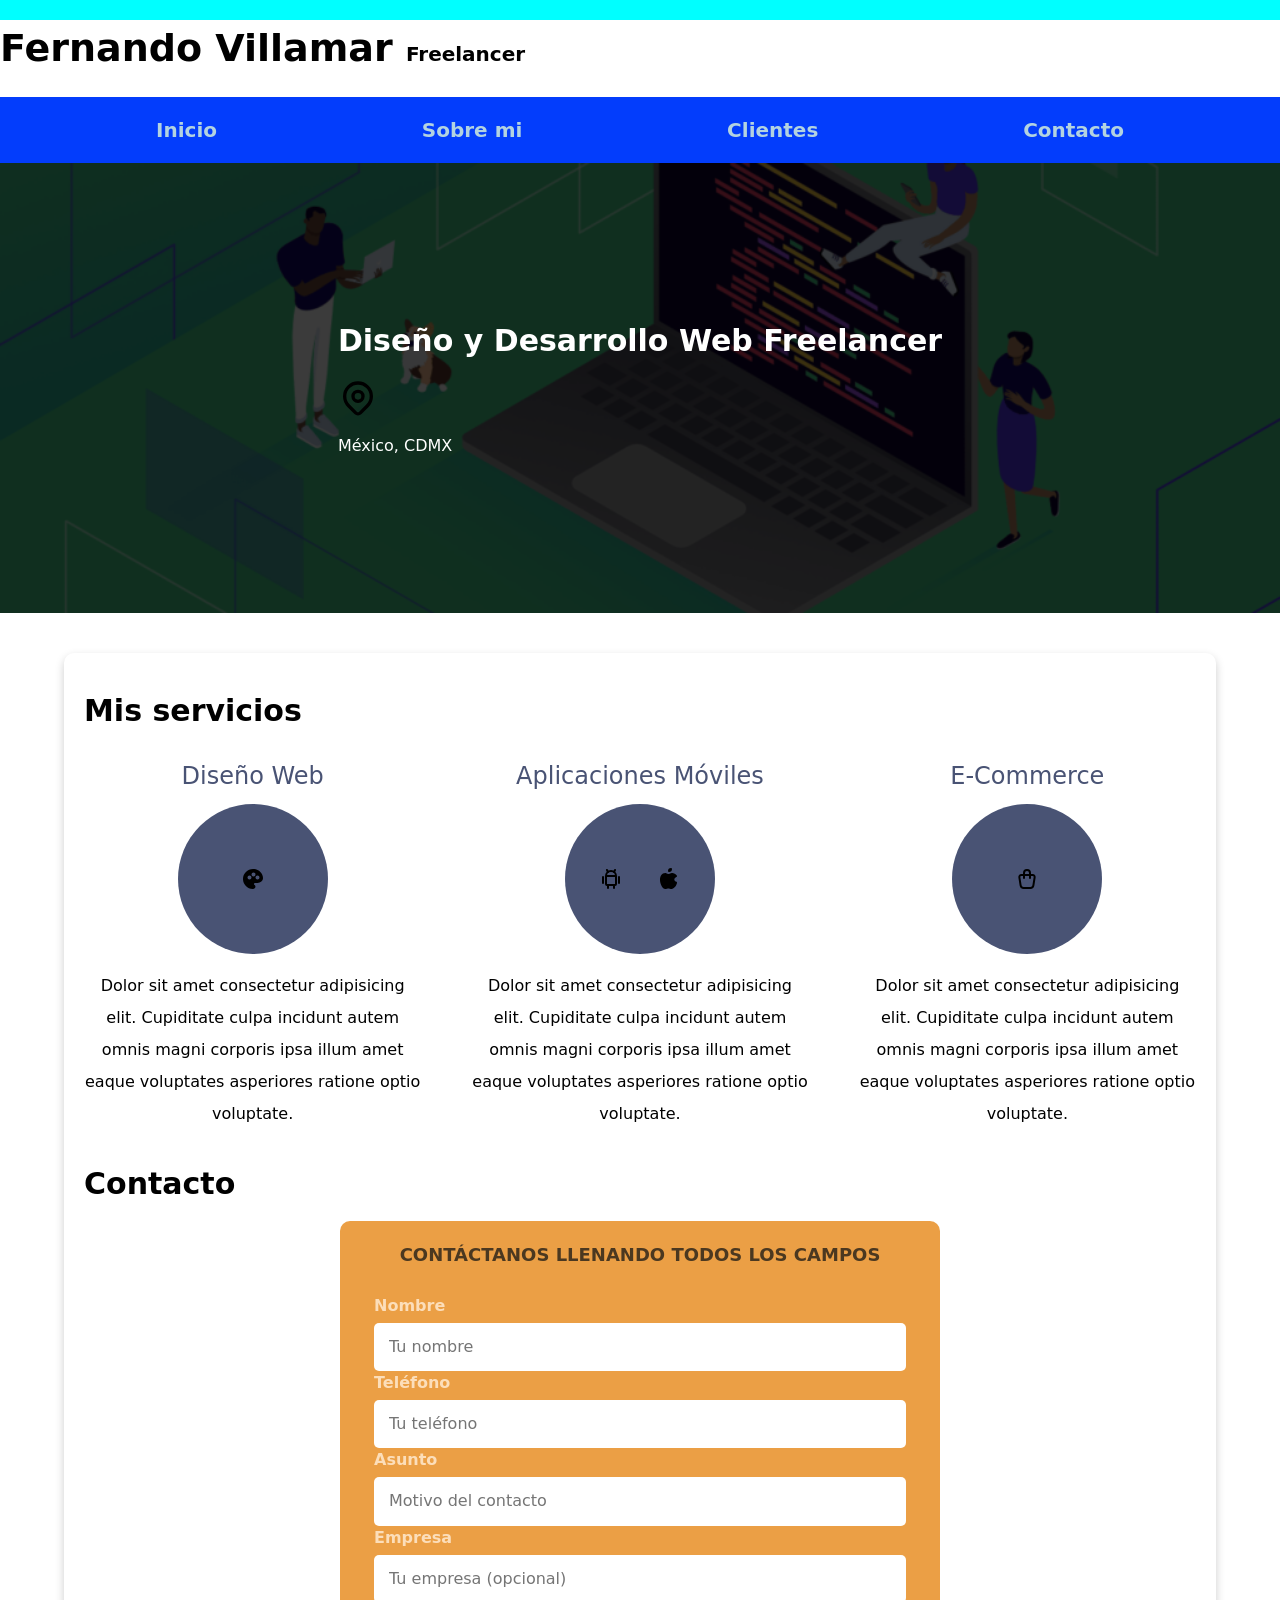
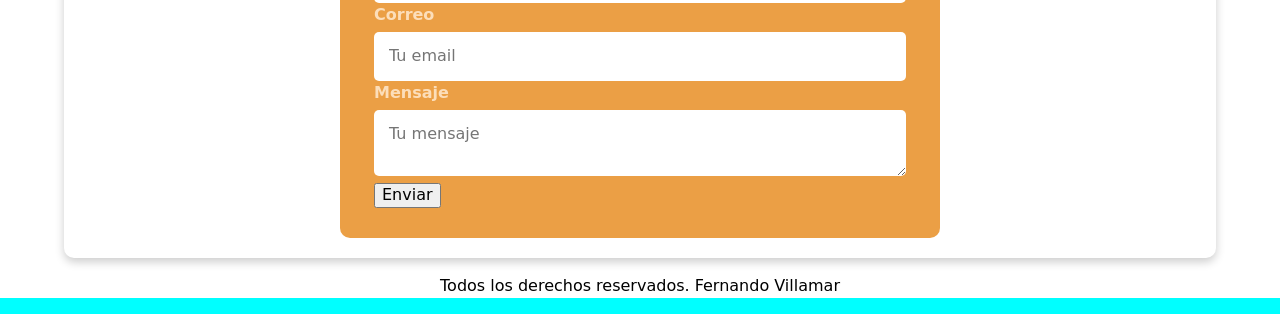
<file: index.html>
<!DOCTYPE html>
<html lang="en">
<head>
  <meta charset="UTF-8" />
  <meta name="viewport" content="width=device-width, initial-scale=1.0" />

  <link rel="stylesheet" href="normalize.css" />
  <link rel="stylesheet" href="cas.css" />

  <title>Diseñador Freelancer</title>
</head>

<body>
  <header>
    <h1 class="titulo">Fernando Villamar <span>Freelancer</span></h1>
  </header>

  <div class="nav-bg">
    <nav class="navegacion-principal contenedor">
      <a href="17_nosotros.html">Inicio</a>
      <a href="#">Sobre mi</a>
      <a href="#">Clientes</a>
      <a href="https://www.instagram.com/vlfercho?igsh=Y3FkZ3d2bXoyY3Bs" target="_blank" rel="noopener">Contacto</a>
    </nav>
  </div>

  <section class="hero">
    <div class="contenido-hero">
      <h2>Diseño y Desarrollo Web Freelancer</h2>
      <div class="ubicacion">
        <svg xmlns="http://www.w3.org/2000/svg" width="40" height="40" viewBox="0 0 24 24" fill="none" stroke="currentColor" stroke-width="2" stroke-linecap="round" stroke-linejoin="round" class="icon icon-tabler icons-tabler-outline icon-tabler-map-pin"><path stroke="none" d="M0 0h24v24H0z" fill="none"/><path d="M9 11a3 3 0 1 0 6 0a3 3 0 0 0 -6 0" /><path d="M17.657 16.657l-4.243 4.243a2 2 0 0 1 -2.827 0l-4.244 -4.243a8 8 0 1 1 11.314 0" /></svg>
      </div>
      <p>México, CDMX</p>
    </div>
  </section>

  <main class="contenedor-shadow">
    <h2>Mis servicios</h2>
    <div class="servicios">
      <section class="servicio">
        <h3>Diseño Web</h3>
        <div class="iconos">
          <svg xmlns="http://www.w3.org/2000/svg" width="24" height="24" viewBox="0 0 24 24" fill="currentColor" class="icon icon-tabler icons-tabler-filled icon-tabler-palette"><path stroke="none" d="M0 0h24v24H0z" fill="none"/><path d="M12 2c5.498 0 10 4.002 10 9c0 1.351 -.6 2.64 -1.654 3.576c-1.03 .914 -2.412 1.424 -3.846 1.424h-2.516a1 1 0 0 0 -.5 1.875a1 1 0 0 1 .194 .14a2.3 2.3 0 0 1 -1.597 3.99l-.156 -.009l.068 .004l-.273 -.004c-5.3 -.146 -9.57 -4.416 -9.716 -9.716l-.004 -.28c0 -5.523 4.477 -10 10 -10m-3.5 6.5a2 2 0 0 0 -1.995 1.85l-.005 .15a2 2 0 1 0 2 -2m8 0a2 2 0 0 0 -1.995 1.85l-.005 .15a2 2 0 1 0 2 -2m-4 -3a2 2 0 0 0 -1.995 1.85l-.005 .15a2 2 0 1 0 2 -2" /></svg>
        </div>
          <p>Dolor sit amet consectetur adipisicing elit. Cupiditate culpa incidunt autem omnis magni corporis ipsa illum amet eaque voluptates asperiores ratione optio voluptate.</p>
      </section>

      <section class="servicio">
        <h3>Aplicaciones Móviles</h3>
        <div class="iconos">
          <svg xmlns="http://www.w3.org/2000/svg" width="24" height="24" viewBox="0 0 24 24" fill="none" stroke="currentColor" stroke-width="2" stroke-linecap="round" stroke-linejoin="round" class="icon icon-tabler icons-tabler-outline icon-tabler-brand-android"><path stroke="none" d="M0 0h24v24H0z" fill="none"/><path d="M4 10l0 6" /><path d="M20 10l0 6" /><path d="M7 9h10v8a1 1 0 0 1 -1 1h-8a1 1 0 0 1 -1 -1v-8a5 5 0 0 1 10 0" /><path d="M8 3l1 2" /><path d="M16 3l-1 2" /><path d="M9 18l0 3" /><path d="M15 18l0 3" /></svg>
          <svg xmlns="http://www.w3.org/2000/svg" width="24" height="24" viewBox="0 0 24 24" fill="currentColor" class="icon icon-tabler icons-tabler-filled icon-tabler-brand-apple"><path stroke="none" d="M0 0h24v24H0z" fill="none"/><path d="M15.079 5.999l.239 .012c1.43 .097 3.434 1.013 4.508 2.586a1 1 0 0 1 -.344 1.44c-.05 .028 -.372 .158 -.497 .217a4.15 4.15 0 0 0 -.722 .431c-.614 .461 -.948 1.009 -.942 1.694c.01 .885 .339 1.454 .907 1.846c.208 .143 .436 .253 .666 .33c.126 .043 .426 .116 .444 .122a1 1 0 0 1 .662 .942c0 2.621 -3.04 6.381 -5.286 6.381c-.79 0 -1.272 -.091 -1.983 -.315l-.098 -.031c-.463 -.146 -.702 -.192 -1.133 -.192c-.52 0 -.863 .06 -1.518 .237l-.197 .053c-.575 .153 -.964 .226 -1.5 .248c-2.749 0 -5.285 -5.093 -5.285 -9.072c0 -3.87 1.786 -6.92 5.286 -6.92c.297 0 .598 .045 .909 .128c.403 .107 .774 .26 1.296 .508c.787 .374 .948 .44 1.009 .44h.016c.03 -.003 .128 -.047 1.056 -.457c1.061 -.467 1.864 -.685 2.746 -.616l-.24 -.012z" /><path d="M14 1a1 1 0 0 1 1 1a3 3 0 0 1 -3 3a1 1 0 0 1 -1 -1a3 3 0 0 1 3 -3z" /></svg>
        </div>
          <p>Dolor sit amet consectetur adipisicing elit. Cupiditate culpa incidunt autem omnis magni corporis ipsa illum amet eaque voluptates asperiores ratione optio voluptate.</p>
      </section>

      <section class="servicio">
        <h3>E-Commerce</h3>
        <div class="iconos">
          <svg xmlns="http://www.w3.org/2000/svg" width="24" height="24" viewBox="0 0 24 24" fill="none" stroke="currentColor" stroke-width="2" stroke-linecap="round" stroke-linejoin="round" class="icon icon-tabler icons-tabler-outline icon-tabler-shopping-bag"><path stroke="none" d="M0 0h24v24H0z" fill="none"/><path d="M6.331 8h11.339a2 2 0 0 1 1.977 2.304l-1.255 8.152a3 3 0 0 1 -2.966 2.544h-6.852a3 3 0  0 1 -2.965 -2.544l-1.255 -8.152a2 2 0 0 1 1.977 -2.304" /><path d="M9 11v-5a3 3 0 0 1 6 0v5" /></svg>
        </div>
        <p>Dolor sit amet consectetur adipisicing elit. Cupiditate culpa incidunt autem omnis magni corporis ipsa illum amet eaque voluptates asperiores ratione optio voluptate.</p>
      </section>
    </div>

    <section>
      <h2>Contacto</h2>
      <article>
        <form class="formulario">
          <fieldset>
            <legend>Contáctanos llenando todos los campos</legend>

            <div class="campos">
              <label class="campo-label">Nombre</label>
              <input class="input-text" type="text" placeholder="Tu nombre" />
            </div>

            <div class="campos">
              <label class="campo-label">Teléfono</label>
              <input class="input-text" type="tel" placeholder="Tu teléfono" />
            </div>

            <div class="campos">
              <label class="campo-label">Asunto</label>
              <input class="input-text" type="text" placeholder="Motivo del contacto" />
            </div>

            <div class="campos">
              <label class="campo-label">Empresa</label>
              <input class="input-text" type="text" placeholder="Tu empresa (opcional)" />
            </div>

            <div class="campos">
              <label class="campo-label">Correo</label>
              <input class="input-text" type="email" placeholder="Tu email" />
            </div>

            <div class="campos">
              <label class="campo-label">Mensaje</label>
              <textarea class="input-text" placeholder="Tu mensaje"></textarea>
            </div>

            <div >
              <button type="submit">Enviar</button>
            </div>
          </fieldset>
        </form>
      </article>
    </section>
  </main>


  <footer class="footer">
    <p>Todos los derechos reservados. Fernando Villamar</p>
  </footer>
</body>
</html>
</file>
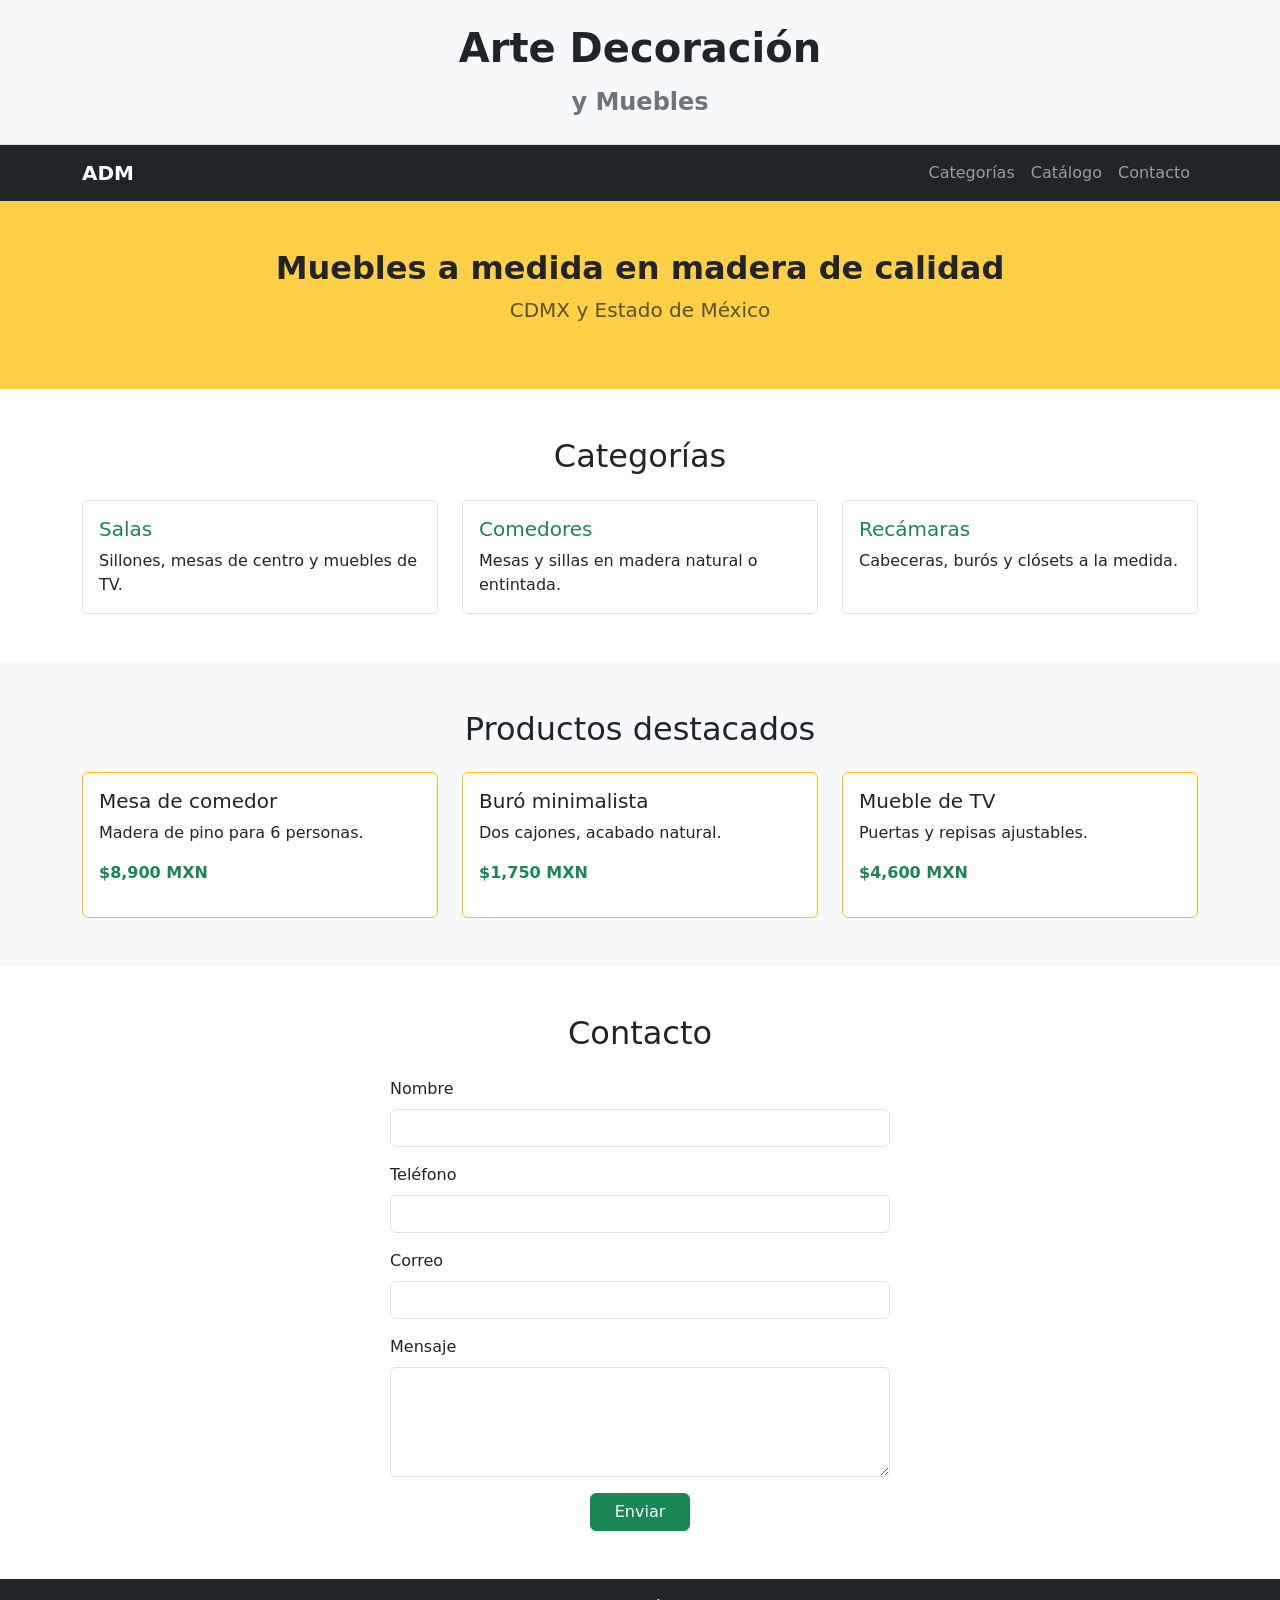
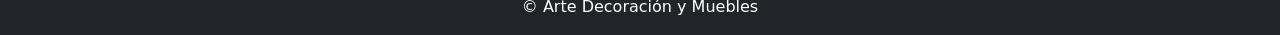
<file: mueblesbstp.html>
<!DOCTYPE html>
<html lang="es">
<head>
  <meta charset="UTF-8">
  <meta name="viewport" content="width=device-width, initial-scale=1.0">
  <title>Arte Decoración y Muebles</title>

  <link
    href="https://cdn.jsdelivr.net/npm/bootstrap@5.3.3/dist/css/bootstrap.min.css"
    rel="stylesheet">
</head>

<body>
  <header class="bg-light py-4 text-center border-bottom">
    <h1 class="fw-bold mb-0">
      Arte Decoración<br>
      <span class="fs-4 text-secondary">y Muebles</span>
    </h1>
  </header>

  <nav class="navbar navbar-expand-md navbar-dark bg-dark sticky-top">
    <div class="container">
      <span class="navbar-brand fw-bold">ADM</span>

      <button
        class="navbar-toggler"
        type="button"
        data-bs-toggle="collapse"
        data-bs-target="#menu">
        <span class="navbar-toggler-icon"></span>
      </button>

      <div class="collapse navbar-collapse" id="menu">
        <ul class="navbar-nav ms-auto">
          <li class="nav-item">
            <a class="nav-link" href="#categorias">Categorías</a>
          </li>
          <li class="nav-item">
            <a class="nav-link" href="#productos">Catálogo</a>
          </li>
          <li class="nav-item">
            <a class="nav-link" href="#contacto">Contacto</a>
          </li>
        </ul>
      </div>
    </div>
  </nav>

  <section class="bg-warning bg-opacity-75 text-dark text-center py-5">
    <div class="container">
      <h2 class="fw-bold mb-2">
        Muebles a medida en madera de calidad
      </h2>
      <p class="fs-5 text-muted">
        CDMX y Estado de México
      </p>
    </div>
  </section>

  <section id="categorias" class="py-5">
    <div class="container">
      <h2 class="text-center mb-4">Categorías</h2>

      <div class="row g-4">
        <div class="col-md-4">
          <div class="border rounded p-3 h-100">
            <h3 class="h5 text-success">Salas</h3>
            <p class="mb-0">
              Sillones, mesas de centro y muebles de TV.
            </p>
          </div>
        </div>

        <div class="col-md-4">
          <div class="border rounded p-3 h-100">
            <h3 class="h5 text-success">Comedores</h3>
            <p class="mb-0">
              Mesas y sillas en madera natural o entintada.
            </p>
          </div>
        </div>

        <div class="col-md-4">
          <div class="border rounded p-3 h-100">
            <h3 class="h5 text-success">Recámaras</h3>
            <p class="mb-0">
              Cabeceras, burós y clósets a la medida.
            </p>
          </div>
        </div>
      </div>
    </div>
  </section>

  <section id="productos" class="py-5 bg-light">
    <div class="container">
      <h2 class="text-center mb-4">Productos destacados</h2>

      <div class="row g-4">
        <div class="col-md-4">
          <div class="card h-100 border-warning">
            <div class="card-body">
              <h3 class="h5 card-title">Mesa de comedor</h3>
              <p class="card-text">
                Madera de pino para 6 personas.
              </p>
              <p class="fw-bold text-success">$8,900 MXN</p>
            </div>
          </div>
        </div>

        <div class="col-md-4">
          <div class="card h-100 border-warning">
            <div class="card-body">
              <h3 class="h5 card-title">Buró minimalista</h3>
              <p class="card-text">
                Dos cajones, acabado natural.
              </p>
              <p class="fw-bold text-success">$1,750 MXN</p>
            </div>
          </div>
        </div>

        <div class="col-md-4">
          <div class="card h-100 border-warning">
            <div class="card-body">
              <h3 class="h5 card-title">Mueble de TV</h3>
              <p class="card-text">
                Puertas y repisas ajustables.
              </p>
              <p class="fw-bold text-success">$4,600 MXN</p>
            </div>
          </div>
        </div>
      </div>
    </div>
  </section>

  <section id="contacto" class="py-5">
    <div class="container">
      <h2 class="text-center mb-4">Contacto</h2>

      <form class="mx-auto" style="max-width: 500px;">
        <div class="mb-3">
          <label class="form-label">Nombre</label>
          <input type="text" class="form-control">
        </div>

        <div class="mb-3">
          <label class="form-label">Teléfono</label>
          <input type="tel" class="form-control">
        </div>

        <div class="mb-3">
          <label class="form-label">Correo</label>
          <input type="email" class="form-control">
        </div>

        <div class="mb-3">
          <label class="form-label">Mensaje</label>
          <textarea class="form-control" rows="4"></textarea>
        </div>

        <div class="text-center">
          <button class="btn btn-success px-4">
            Enviar
          </button>
        </div>
      </form>
    </div>
  </section>

  <footer class="bg-dark text-white text-center py-3">
    <p class="mb-0">
      © Arte Decoración y Muebles
    </p>
  </footer>

  <script
    src="https://cdn.jsdelivr.net/npm/bootstrap@5.3.3/dist/js/bootstrap.bundle.min.js">
  </script>

</body>
</html>
</file>
<file: cas.css>
html {
  font-size: 62.5%;
  box-sizing: border-box;
  background-color: aqua;
}
*,*::before,*::after {
  box-sizing: inherit;
}

body {
  font-size: 16px;
  line-height: 1.5;
  margin: 0;
  background-color: aqua;
  font-family: system-ui, -apple-system, "Segoe UI", Roboto, Arial, sans-serif;
}


h1 {
  font-size: 3.8rem;
  margin: 2rem auto;
}
h2 {
  font-size: 3rem;
  margin: 1.5rem auto;
}
h3 {
  font-size: 2.4rem;
  margin: 1rem auto;
}
span {
  font-size: 2rem;
}

.contenedor {
  width: 90%;
  max-width: 120rem;  
  margin: 0 auto;
}


.nav-bg {
  background-color: #033DFC; 
  position: sticky; 
  top: 0;
  z-index: 1000;     
}

.navegacion-principal {
  display: flex;
  flex-direction: row;
  justify-content: space-between;
  align-items: center;
  gap: .5rem;            
  flex-wrap: wrap;      
  max-width: 100%;      
  margin: 0 auto;
  padding: .5rem 0;
}

.navegacion-principal a {
  color: #B3D3E0;
  text-decoration: none;
  font-size: 2rem;
  font-weight: 700;
  padding: 1rem 1.6rem;
  border-radius: .6rem;
  transition: background-color .2s ease, color .2s ease;
}

.navegacion-principal a:hover {
  background-color: #EB9F45;
  color: white;
}


.hero{
  background-image: url('w.png');
  background-repeat: no-repeat;
  background-size: cover;
  background-position: center;
  height: 450px;
  position: relative;
  display: flex;
  flex-direction: column;
  align-items: center;
  justify-content: center;
  isolation: isolate; 
  margin-bottom: 40px;
}

.hero::before {
  content: "";
  position: absolute;
  inset: 0;
  background: rgba(0, 0, 0, 0.768); 
  z-index: -1; 
}

.contenido-hero h2, .contenido-hero p{
  color: white;
}

.ubicacion {
  display: flex;
  align-items: flex-end;
}

@media (max-width: 479px) {

  body {
    background-color: #495374; 
  }

  .nav-bg {
    background-color: #0D2EEB;
  }

  .navegacion-principal {
    flex-direction: column; 
    justify-content: center;
    align-items: center;
    text-align: center;
    max-width: 100%;
    gap: .6rem;
    padding: .6rem 0;
  }

  .navegacion-principal a {
    display: block;
    width: 100%;              
    max-width: 32rem;     
  }
}

@media (min-width: 480px) and (max-width: 767px) {
  body {
    background-color: #e8f7ff;
  }

  .nav-bg {
    background-color: #0A25C8;
  }

  .navegacion-principal {
    flex-direction: column;  
    align-items: center;
    text-align: center;
    max-width: 60rem;       
    gap: .6rem;
    padding: .6rem 0;
  }

  .navegacion-principal a {
    width: auto;           
  }
}

@media (min-width: 768px) {
  body {
    background-color: #ffffff;
  }

  .nav-bg {
    background-color: #033DFC;
  }

  .navegacion-principal {
    flex-direction: row;       
    justify-content: space-between;
    max-width: 80rem;         
    gap: .8rem;
    padding: .8rem 0;
  }
}

@media (min-width: 1024px) {
  .navegacion-principal {
    max-width: 100rem;         
  }
}

@media (min-width:768px){
  .servicios{
    display: grid;
    grid-template-columns: repeat(3,1fr);
    column-gap: 5rem;
  }
}

.servicio {
  display: flex;
  flex-direction: column;
  align-items: center;
}

.servicio .iconos{
  height: 15rem;
  width: 15rem;
  background-color: #495374;
  border-radius: 50%;
  display: flex;
  justify-content: space-evenly;
  align-items: center;
}

.servicio h3 {
  color: #495374;
  font-weight: normal;
}
.servicio p{
  line-height: 2;
  text-align: center;
}

.formulario{
  background-color: #EB9F45;
  width: min(60rem, 100%);
  margin: 0 auto;
  padding: 2rem;
  border-radius: 1rem;
}

.formulario fieldset{
  border: none;
}

.formulario legend{
  text-align: center;
  font-size: 1.8rem;
  text-transform: uppercase;
  font-weight: 700;
  margin-bottom: 2rem;
  color: #4b3820;
}

.campo{
  margin-bottom: 1rem;
}

.campo-label{
  color:#fcdeba;
  font-weight: bold;
  margin-bottom: .5rem;
  display: block;
}

.input-text{
  width: 100%;
  border:none;
  padding: 1.5rem;
  border-radius: .5rem;
}

.footer{
  text-align: center;
}

.contenedor-shadow {
  width: 90%;
  max-width: 120rem;  
  margin: 0 auto;
  box-shadow: 0px 4px 10px rgba(0, 0, 0, 0.2);
  border-radius: 10px;
  padding: 20px;
  
}
</file>
